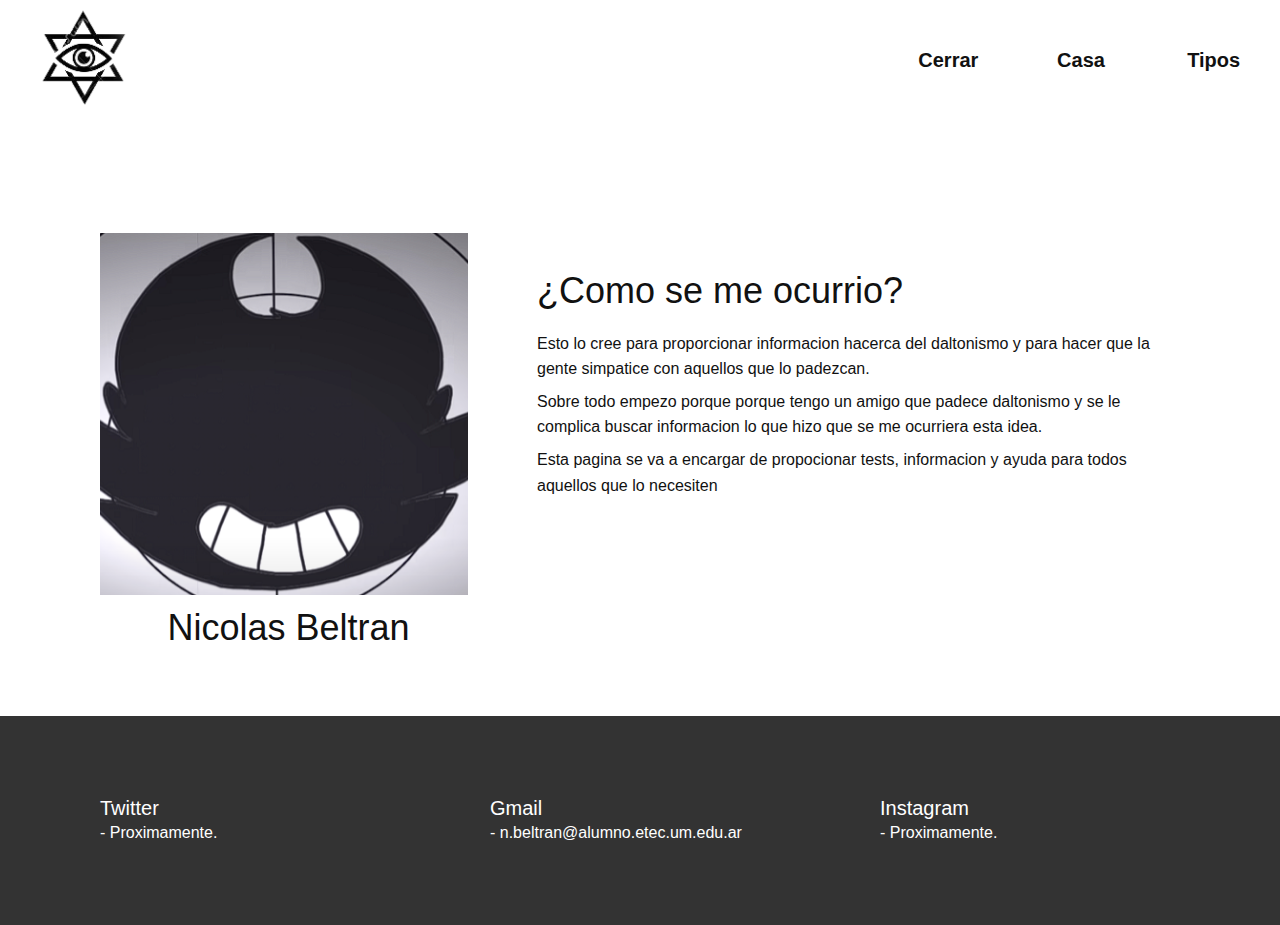
<file: Nosotros/Nosotros.html>
<!DOCTYPE html>
<html style="font-size: 16px;" lang="es"><head>
    <meta name="viewport" content="width=device-width, initial-scale=1.0">
    <meta charset="utf-8">
    <meta name="keywords" content="Nicolas Beltran, ¿Como se me ocurrio?">
    <meta name="description" content="">
    <title>Casa</title>
    <link rel="stylesheet" href="nicepage1.css" media="screen">
<link rel="stylesheet" href="Nosotros.css" media="screen">
    <meta name="generator" content="Nicepage 4.21.5, nicepage.com">
    <meta name="theme-color" content="#478ac9">
    <meta property="og:title" content="Casa">
    <meta property="og:type" content="website">
  </head>
  <body class="u-body u-xl-mode" data-lang="es"><header class="u-clearfix u-header u-valign-middle u-header" id="sec-7849"><a href="/Casa.html" class="u-image u-logo u-image-1" data-image-width="337" data-image-height="229">
    <img src="/images/Logo.png" class="u-logo-image u-logo-image-1">
  </a><div class="u-list u-list-1">
    <div class="u-repeater u-repeater-1">
      <div class="u-container-style u-list-item u-repeater-item">
        <div class="u-container-layout u-similar-container u-container-layout-1">
          <a href="/index.html" class="u-align-center u-border-none u-btn u-button-style u-custom-item u-none u-btn-1">Cerrar</a>
        </div>
      </div>
      <div class="u-container-style u-list-item u-repeater-item">
        <div class="u-container-layout u-similar-container u-container-layout-2">
          <a href="/Casa/Casa.html" class="u-align-center u-border-none u-btn u-button-style u-custom-item u-none u-btn-2">Casa</a>
        </div>
      </div>
      <div class="u-container-style u-list-item u-repeater-item">
        <div class="u-container-layout u-similar-container u-container-layout-3">
          <a href="/Tipos/Tipos.html" class="u-align-center u-border-none u-btn u-button-style u-custom-item u-none u-btn-3">Tipos</a>
        </div>
      </div>
    </div>
  </div></header>
    <section class="u-clearfix u-section-1" id="sec-15e7">
      <div class="u-clearfix u-sheet u-sheet-1">
        <div class="u-clearfix u-expanded-width u-gutter-0 u-layout-wrap u-layout-wrap-1">
          <div class="u-layout">
            <div class="u-layout-row">
              <div class="u-align-center u-container-style u-layout-cell u-left-cell u-size-23 u-layout-cell-1">
                <div class="u-container-layout u-container-layout-1">
                  <img class="u-image u-image-1" src="/images/NicolasBeltran.PNG" data-image-width="484" data-image-height="380">
                  <h2 class="u-text u-text-default u-text-1">Nicolas Beltran</h2>
                </div>
              </div>
              <div class="u-align-left u-container-style u-layout-cell u-right-cell u-size-37 u-layout-cell-2">
                <div class="u-container-layout u-valign-top-xs u-container-layout-2">
                  <h2 class="u-text u-text-default u-text-2">¿Como se me ocurrio?</h2>
                  <p class="u-text u-text-default u-text-3">Esto lo cree para proporcionar informacion hacerca del daltonismo y para hacer que la gente simpatice con aquellos que lo padezcan.</p>
                  <p class="u-text u-text-default u-text-4">Sobre todo empezo porque porque tengo un amigo que padece daltonismo y se le complica buscar informacion lo que hizo que se me ocurriera esta idea.</p>
                  <p class="u-text u-text-default u-text-5">Esta pagina se va a encargar de propocionar tests, informacion y ayuda para todos aquellos que lo necesiten</p>
                </div>
              </div>
            </div>
          </div>
        </div>
      </div>
    </section>
    
    
    <footer class="u-clearfix u-footer u-grey-80" id="sec-b17d"><div class="u-clearfix u-sheet u-sheet-1">
      <div class="u-clearfix u-expanded-width u-gutter-30 u-layout-wrap u-layout-wrap-1">
        <div class="u-gutter-0 u-layout">
          <div class="u-layout-row">
            <div class="u-align-left u-container-style u-layout-cell u-left-cell u-size-20 u-size-30-md u-layout-cell-1">
              <div class="u-container-layout u-valign-top u-container-layout-1">
                <div data-position="" class="u-position">
                  <div class="u-block">
                    <div class="u-block-container u-clearfix">
                      <h5 class="u-block-header u-text"><!--block_header_content--> Twitter <!--/block_header_content--></h5><!--/block_header--><!--block_content-->
                      <div class="u-block-content u-text"><!--block_content_content--> - Proximamente. <!--/block_content_content--></div><!--/block_content-->
                    </div>
                  </div>
                </div>
              </div>
            </div>
            <div class="u-align-left u-container-style u-layout-cell u-size-20 u-size-30-md u-layout-cell-2">
              <div class="u-container-layout u-valign-top u-container-layout-2">
                <div data-position="" class="u-position">
                  <div class="u-block">
                    <div class="u-block-container u-clearfix">
                      <h5 class="u-block-header u-text"><!--block_header_content--> Gmail <!--/block_header_content--></h5><!--/block_header--><!--block_content-->
                      <div class="u-block-content u-text"><!--block_content_content--> - n.beltran@alumno.etec.um.edu.ar <!--/block_content_content--></div><!--/block_content-->
                    </div>
                  </div>
                </div>
              </div>
            </div>
            <div class="u-align-left u-container-style u-layout-cell u-right-cell u-size-20 u-size-30-md u-layout-cell-3">
              <div class="u-container-layout u-valign-top u-container-layout-3">
                <div data-position="" class="u-position">
                  <div class="u-block">
                    <div class="u-block-container u-clearfix">
                      <h5 class="u-block-header u-text"><!--block_header_content--> Instagram <!--/block_header_content--></h5><!--/block_header--><!--block_content-->
                      <div class="u-block-content u-text"><!--block_content_content--> - Proximamente. <!--/block_content_content--></div><!--/block_content-->
                    </div>
                  </div>
                </div>
              </div>
            </div>
          </div>
        </div>
      </div>
    </div></footer>
</body></html>
</file>
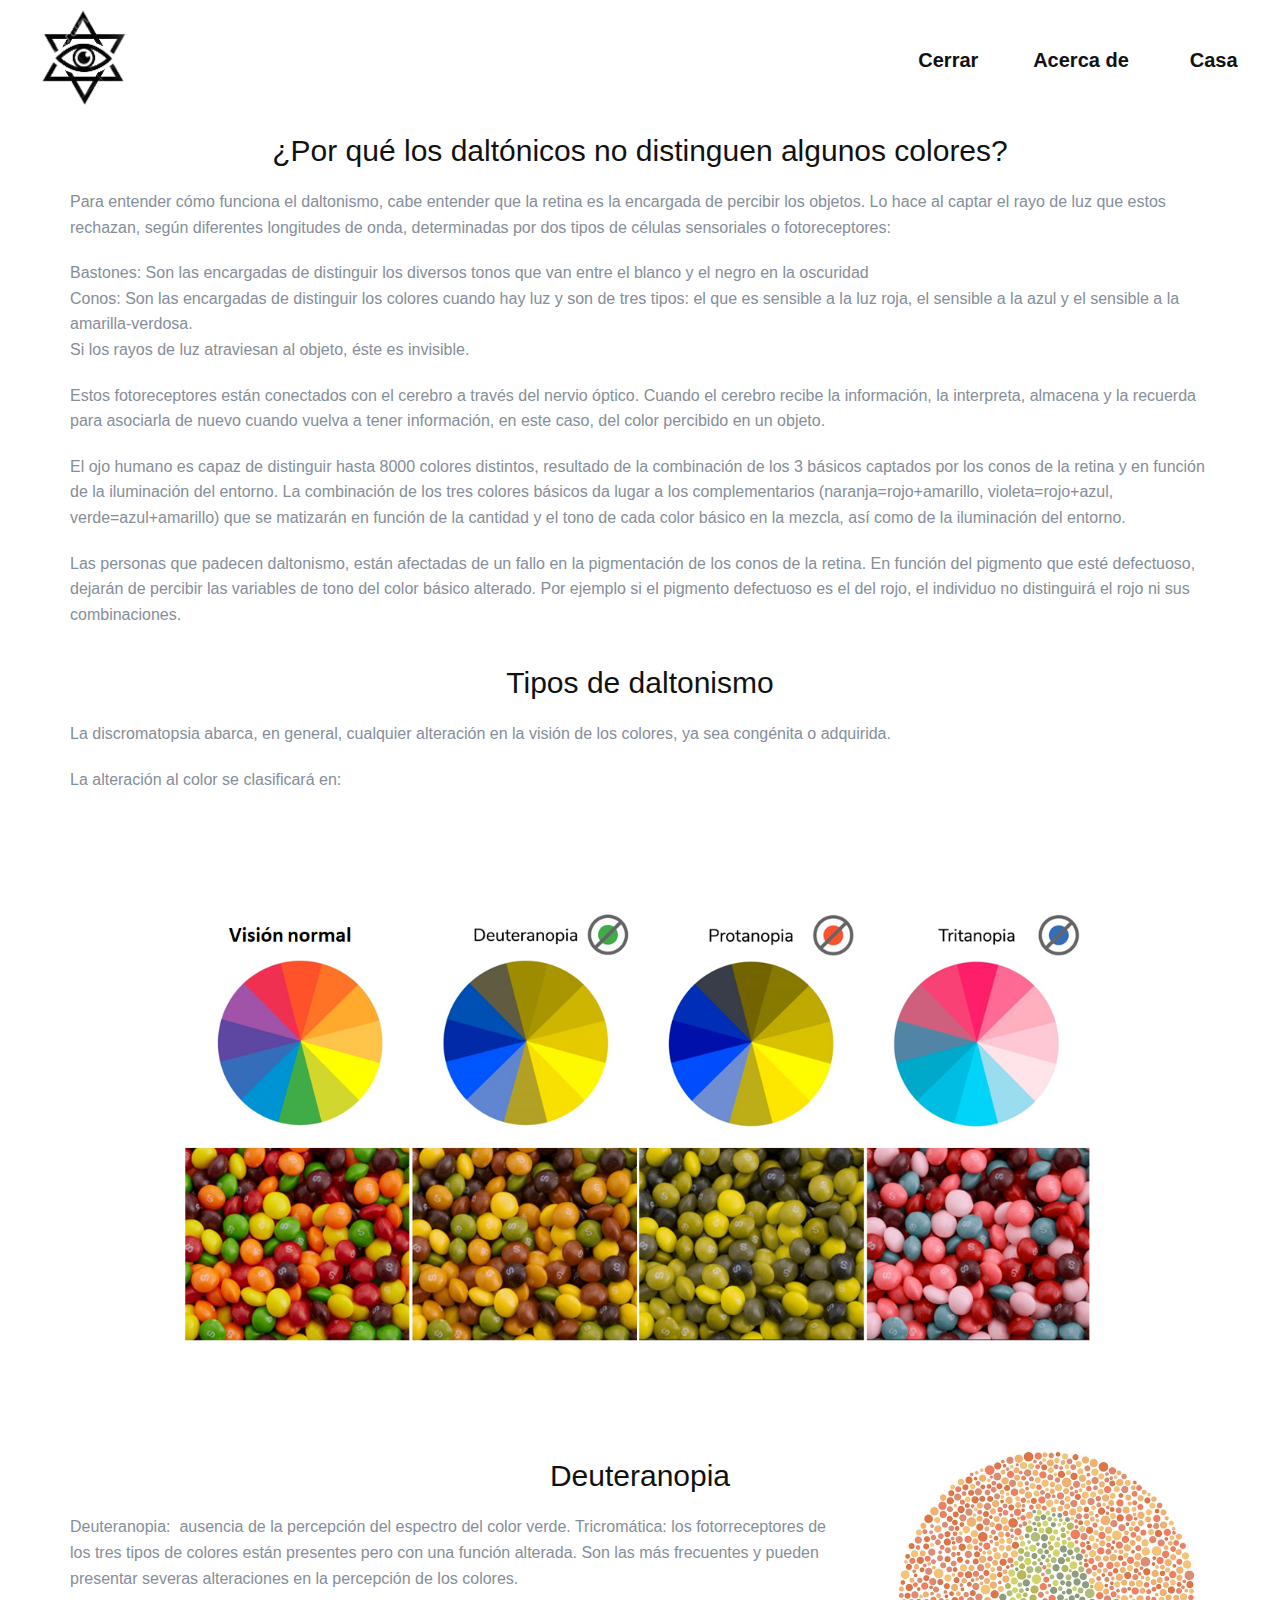
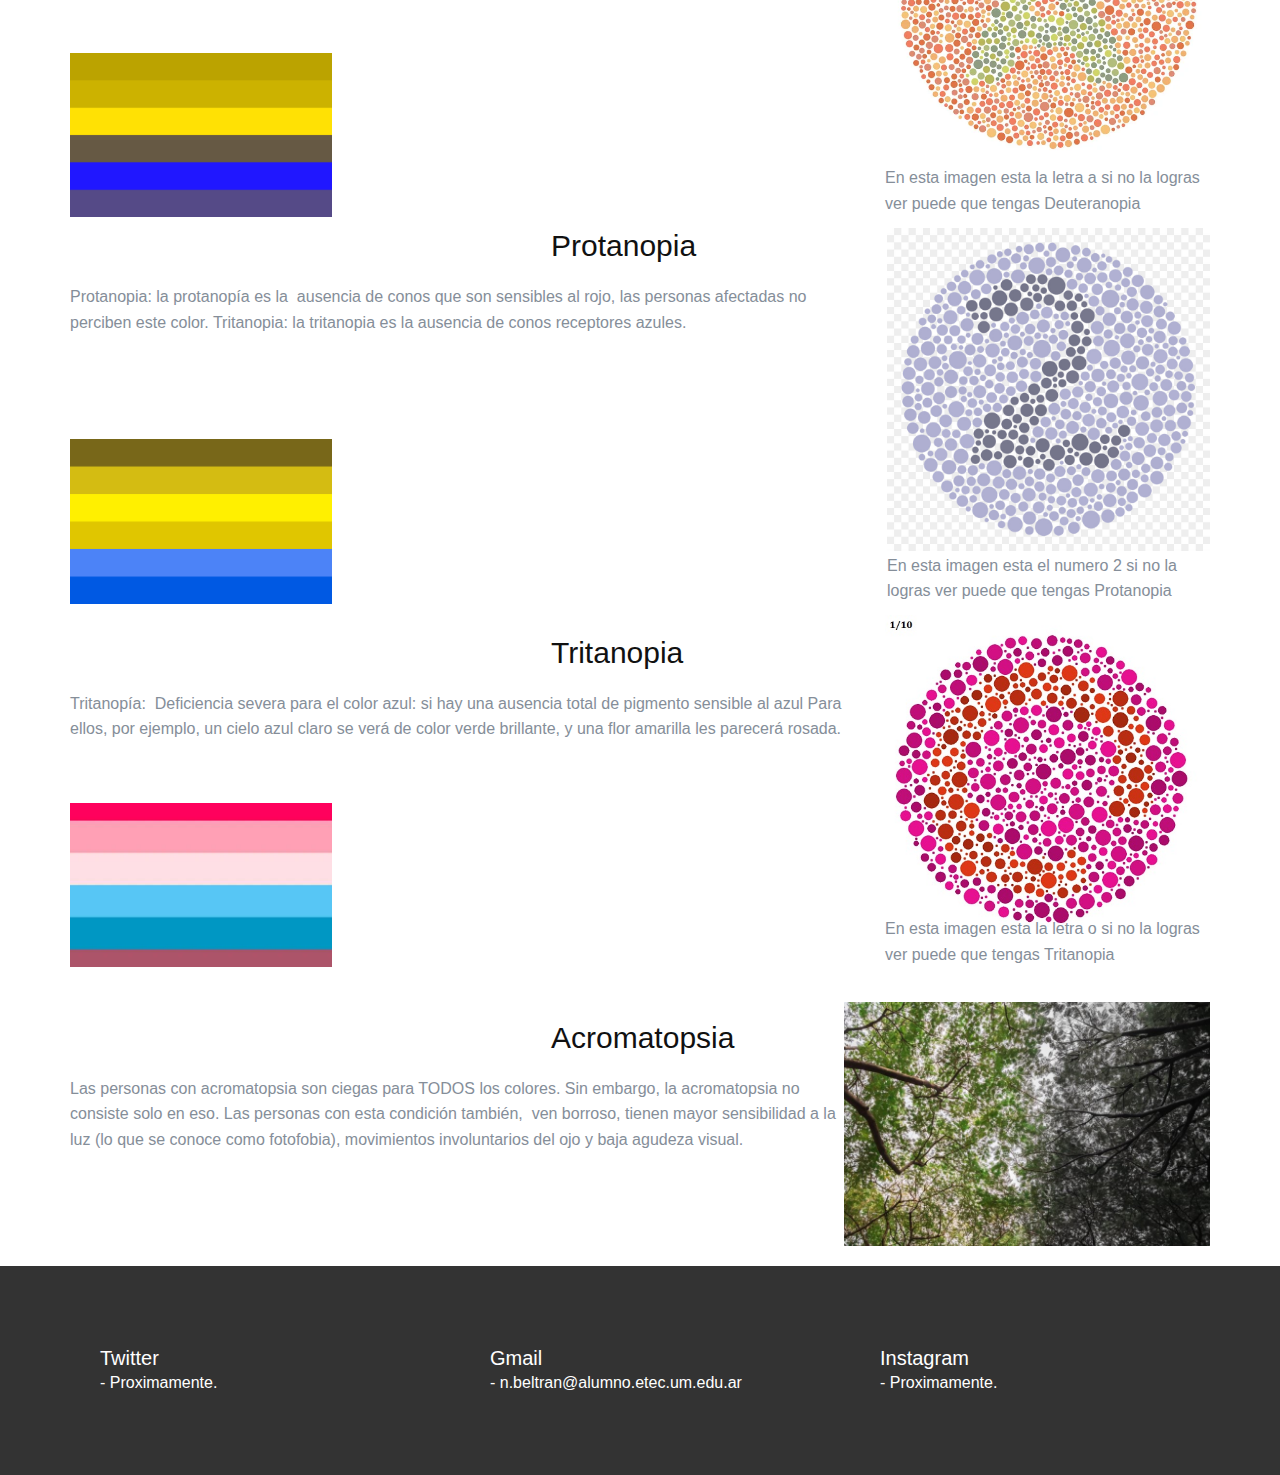
<file: Tipos/Tipos.html>
<!DOCTYPE html>
<html style="font-size: 16px;" lang="es"><head>
    <meta name="viewport" content="width=device-width, initial-scale=1.0">
    <meta charset="utf-8">
    <meta name="keywords" content="">
    <meta name="description" content="">
    <title>Tipos</title>
    <link rel="stylesheet" href="Tipos1.css" media="screen">
    <link rel="stylesheet" href="Tipos.css" media="screen"> 
    <meta name="theme-color" content="#478ac9">
    <meta property="og:title" content="Casa">
    <meta property="og:type" content="website">
  </head>
  <body class="u-body u-xl-mode" data-lang="es">    <header class="u-clearfix u-header u-valign-middle u-header" id="sec-7849"><a href="/Casa.html" class="u-image u-logo u-image-1" data-image-width="337" data-image-height="229">
    <img src="/images/Logo.png" class="u-logo-image u-logo-image-1">
  </a><div class="u-list u-list-1">
    <div class="u-repeater u-repeater-1">
      <div class="u-container-style u-list-item u-repeater-item">
        <div class="u-container-layout u-similar-container u-container-layout-1">
          <a href="/index.html" class="u-align-center u-border-none u-btn u-button-style u-custom-item u-none u-btn-1">Cerrar</a>
        </div>
      </div>
      <div class="u-container-style u-list-item u-repeater-item">
        <div class="u-container-layout u-similar-container u-container-layout-2">
          <a href="/Nosotros/Nosotros.html" class="u-align-center u-border-none u-btn u-button-style u-custom-item u-none u-btn-2">Acerca de</a>
        </div>
      </div>
      <div class="u-container-style u-list-item u-repeater-item">
        <div class="u-container-layout u-similar-container u-container-layout-3">
          <a href="/Casa/Casa.html" class="u-align-center u-border-none u-btn u-button-style u-custom-item u-none u-btn-3">Casa</a>
        </div>
      </div>
    </div>
  </div></header>
    <section class="u-clearfix u-section-1" id="sec-15e7">
      <div class="u-clearfix u-sheet u-valign-middle u-sheet-1">
        <h3 class="u-align-center u-text u-text-default u-text-1"> ¿Por qué los daltónicos no distinguen algunos colores?</h3>
        <p class="u-align-left u-text u-text-default u-text-palette-5-dark-1 u-text-2"> Para entender cómo funciona el daltonismo, cabe entender que la retina es la encargada de percibir los objetos. Lo hace al captar el rayo de luz que estos rechazan, según diferentes longitudes de onda, determinadas por dos tipos de células sensoriales o fotoreceptores:</p>
      </div>
    </section>
    <section class="u-clearfix u-section-2" id="sec-5ec6">
      <div class="u-clearfix u-sheet u-sheet-1">
        <p class="u-text u-text-default u-text-palette-5-dark-1 u-text-1"> Bastones:&nbsp;Son las encargadas de distinguir los diversos tonos que van entre el blanco y el negro en la oscuridad<br>Conos:&nbsp;Son las encargadas de distinguir los colores cuando hay luz y son de tres tipos: el que es sensible a la luz roja, el sensible a la azul y el sensible a la amarilla-verdosa.<br>Si los rayos de luz atraviesan al objeto, éste es invisible.
        </p>
        <p class="u-text u-text-default u-text-palette-5-dark-1 u-text-2"> Estos fotoreceptores están conectados con el cerebro a través del nervio óptico. Cuando el cerebro recibe la información, la interpreta, almacena y la recuerda para asociarla de nuevo cuando vuelva a tener información, en este caso, del color percibido en un objeto.</p>
        <p class="u-text u-text-default u-text-palette-5-dark-1 u-text-3"> El ojo humano es capaz de distinguir hasta 8000 colores distintos, resultado de la combinación de los 3 básicos captados por los conos de la retina y en función de la iluminación del entorno. La combinación de los tres colores básicos da lugar a los complementarios (naranja=rojo+amarillo, violeta=rojo+azul, verde=azul+amarillo) que se matizarán en función de la cantidad y el tono de cada color básico en la mezcla, así como de la iluminación del entorno.</p>
        <p class="u-text u-text-default u-text-palette-5-dark-1 u-text-4"> Las personas que padecen daltonismo, están afectadas de un fallo en la pigmentación de los conos de la retina. En función del pigmento que esté defectuoso, dejarán de percibir las variables de tono del color básico alterado. Por ejemplo si el pigmento defectuoso es el del rojo, el individuo no distinguirá el rojo ni sus combinaciones.</p>
      </div>
    </section>
    <section class="u-clearfix u-section-3" id="sec-fb89">
      <div class="u-clearfix u-sheet u-sheet-1">
        <h3 class="u-align-center u-text u-text-default u-text-1"> Tipos de daltonismo</h3>
        <p class="u-align-left u-text u-text-default u-text-palette-5-dark-1 u-text-2"> La discromatopsia abarca, en general, cualquier alteración en la visión de los colores, ya sea congénita o adquirida.</p>
        <p class="u-align-left u-text u-text-default u-text-palette-5-dark-1 u-text-3"> La alteración al color se clasificará en:</p>
      </div>
    </section>
    <section class="u-clearfix u-section-4" id="sec-b412">
      <div class="u-clearfix u-sheet u-sheet-1">
        <img class="u-absolute-hcenter u-expanded-height u-image u-image-contain u-image-1" src="/images/Todoslostipoddedaltonismo.png" data-image-width="1288" data-image-height="602">
      </div>
    </section>
    <section class="u-clearfix u-section-5" id="sec-cf27">
      <div class="u-clearfix u-sheet u-sheet-1">
        <img class="u-image u-image-contain u-image-default u-preserve-proportions u-image-1" src="/images/Deuteranopia.jpg" alt="" data-image-width="600" data-image-height="600">
        <h3 class="u-align-center u-text u-text-default u-text-1"> Deuteranopia</h3>
        <p class="u-align-left u-text u-text-palette-5-dark-1 u-text-2"> Deuteranopia:&nbsp;<b>
            <span style="font-weight: 400;">ausencia de la percepción del espectro del color verde</span></b>. Tricromática: los fotorreceptores de los tres tipos de colores están presentes pero con una función alterada. Son las más frecuentes y pueden presentar severas alteraciones en la percepción de los colores.
        </p>
        <p class="u-align-left u-text u-text-palette-5-dark-1 u-text-3"> En esta imagen esta la letra a si no la logras ver puede que tengas Deuteranopia</p>
        <img class="u-image u-image-default u-image-2" src="/images/Deuteranopia_vista.jpg" alt="" data-image-width="1200" data-image-height="741">
      </div>
    </section>
    <section class="u-clearfix u-section-6" id="sec-d71f">
      <div class="u-clearfix u-sheet u-sheet-1">
        <img class="u-image u-image-default u-preserve-proportions u-image-1" src="/images/Protanopia.jpg" alt="" data-image-width="900" data-image-height="900">
        <h3 class="u-align-center u-text u-text-default u-text-1">Protanopia</h3>
        <p class="u-align-left u-text u-text-palette-5-dark-1 u-text-2"> Protanopia: la protanopía es la&nbsp;<b>
            <span style="font-weight: 400;">ausencia de conos que son sensibles al rojo</span></b>, las personas afectadas no perciben este color. Tritanopia: la tritanopia es la ausencia de conos receptores azules.
        </p>
        <img class="u-image u-image-default u-image-2" src="/images/Rainbow_Protanopia.svg.png" alt="" data-image-width="1200" data-image-height="741">
        <p class="u-align-left u-text u-text-palette-5-dark-1 u-text-3"> En esta imagen esta el numero 2 si no la logras ver puede que tengas Protanopia</p>
      </div>
    </section>
    <section class="u-clearfix u-section-7" id="sec-551a">
      <div class="u-clearfix u-sheet u-sheet-1">
        <img class="u-image u-image-contain u-image-default u-preserve-proportions u-image-1" src="/images/Tritanopiatest.jpg" alt="" data-image-width="500" data-image-height="500">
        <h3 class="u-align-center u-text u-text-default u-text-1">Tritanopia</h3>
        <p class="u-align-left u-text u-text-palette-5-dark-1 u-text-2"> Tritanopía:&nbsp;<b>
            <span style="font-weight: 400;">Deficiencia severa para el color azul</span></b>: si hay una ausencia total de pigmento sensible al azul Para ellos, por ejemplo, un cielo azul claro se verá de color verde brillante, y una flor amarilla les parecerá rosada.
        </p>
        <p class="u-align-left u-text u-text-palette-5-dark-1 u-text-3"> En esta imagen esta la letra o si no la logras ver puede que tengas Tritanopia</p>
        <img class="u-image u-image-default u-image-2" src="/images/tritanopia.webp" alt="" data-image-width="600" data-image-height="315">
      </div>
    </section>
    <section class="u-clearfix u-section-8" id="sec-dc40">
      <div class="u-clearfix u-sheet u-sheet-1">
        <h3 class="u-align-center u-text u-text-default u-text-1"> Acromatopsia</h3>
        <p class="u-align-left u-text u-text-palette-5-dark-1 u-text-2"> Las personas con acromatopsia son ciegas para TODOS los colores. Sin embargo, la acromatopsia no consiste solo en eso. Las personas con esta condición también,&nbsp;<b>
            <span style="font-weight: 400;">ven borroso, tienen mayor sensibilidad a la luz (lo que se conoce como fotofobia), movimientos involuntarios del ojo y baja agudeza visual</span></b>.
        </p>
        <img class="u-image u-image-default u-image-1" src="/images/acromatopsia-3-e1585061058723.jpg" alt="" data-image-width="750" data-image-height="500">
      </div>
    </section>
    
    
    <footer class="u-clearfix u-footer u-grey-80" id="sec-b17d"><div class="u-clearfix u-sheet u-sheet-1">
      <div class="u-clearfix u-expanded-width u-gutter-30 u-layout-wrap u-layout-wrap-1">
        <div class="u-gutter-0 u-layout">
          <div class="u-layout-row">
            <div class="u-align-left u-container-style u-layout-cell u-left-cell u-size-20 u-size-30-md u-layout-cell-1">
              <div class="u-container-layout u-valign-top u-container-layout-1">
                <div data-position="" class="u-position">
                  <div class="u-block">
                    <div class="u-block-container u-clearfix">
                      <h5 class="u-block-header u-text"><!--block_header_content--> Twitter <!--/block_header_content--></h5><!--/block_header--><!--block_content-->
                      <div class="u-block-content u-text"><!--block_content_content--> - Proximamente. <!--/block_content_content--></div><!--/block_content-->
                    </div>
                  </div>
                </div>
              </div>
            </div>
            <div class="u-align-left u-container-style u-layout-cell u-size-20 u-size-30-md u-layout-cell-2">
              <div class="u-container-layout u-valign-top u-container-layout-2">
                <div data-position="" class="u-position">
                  <div class="u-block">
                    <div class="u-block-container u-clearfix">
                      <h5 class="u-block-header u-text"><!--block_header_content--> Gmail <!--/block_header_content--></h5><!--/block_header--><!--block_content-->
                      <div class="u-block-content u-text"><!--block_content_content--> - n.beltran@alumno.etec.um.edu.ar <!--/block_content_content--></div><!--/block_content-->
                    </div>
                  </div>
                </div>
              </div>
            </div>
            <div class="u-align-left u-container-style u-layout-cell u-right-cell u-size-20 u-size-30-md u-layout-cell-3">
              <div class="u-container-layout u-valign-top u-container-layout-3">
                <div data-position="" class="u-position">
                  <div class="u-block">
                    <div class="u-block-container u-clearfix">
                      <h5 class="u-block-header u-text"><!--block_header_content--> Instagram <!--/block_header_content--></h5><!--/block_header--><!--block_content-->
                      <div class="u-block-content u-text"><!--block_content_content--> - Proximamente. <!--/block_content_content--></div><!--/block_content-->
                    </div>
                  </div>
                </div>
              </div>
            </div>
          </div>
        </div>
      </div>
    </div></footer>
</body></html>
</file>
